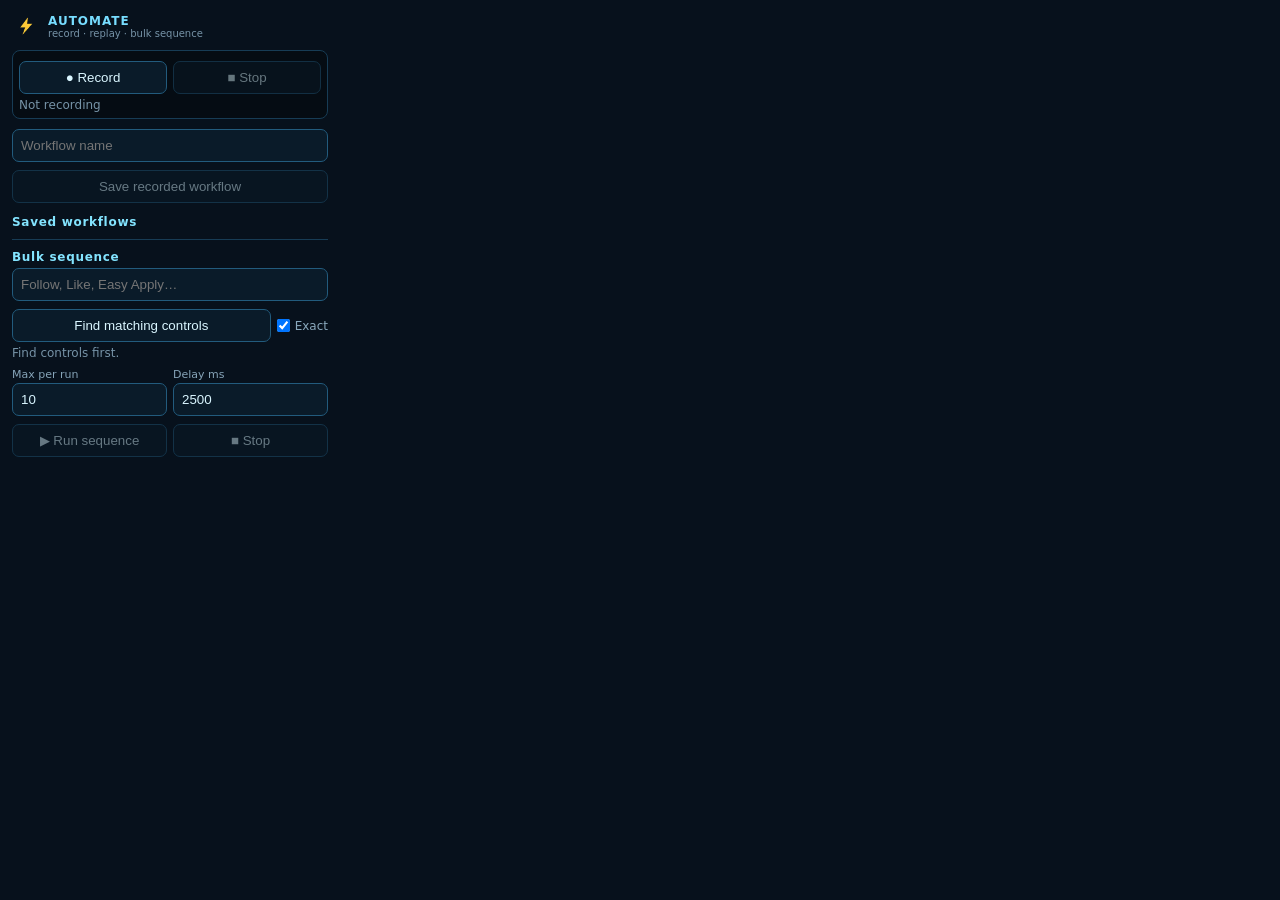
<file: extensions/richmack-automate/popup/index.html>
<!doctype html><meta charset="utf-8"><link rel="stylesheet" href="style.css"><main>
<header><img src="../icons/icon48.png"><div><b>AUTOMATE</b><small>record · replay · bulk sequence</small></div></header>
<section class="record"><div class="row"><button id="record">● Record</button><button id="stop" disabled>■ Stop</button></div><div id="recStatus" class="muted">Not recording</div></section>
<input id="workflowName" placeholder="Workflow name"><button id="save" disabled>Save recorded workflow</button>
<div class="section-title">Saved workflows</div><div id="workflows"></div>
<hr>
<div class="section-title">Bulk sequence</div>
<input id="q" placeholder="Follow, Like, Easy Apply…">
<div class="row"><button id="find">Find matching controls</button><label class="check"><input id="exact" type="checkbox" checked> Exact</label></div>
<div id="bulkSummary" class="muted">Find controls first.</div>
<div id="results"></div>
<div class="bulk-options">
<label>Max per run <input id="limit" type="number" min="1" max="25" value="10"></label>
<label>Delay ms <input id="delay" type="number" min="1000" max="10000" step="500" value="2500"></label>
</div>
<div class="row"><button id="runBulk" disabled>▶ Run sequence</button><button id="stopBulk" disabled>■ Stop</button></div>
<div id="bulkStatus" class="muted"></div>
</main><script src="app.js"></script>
</file>
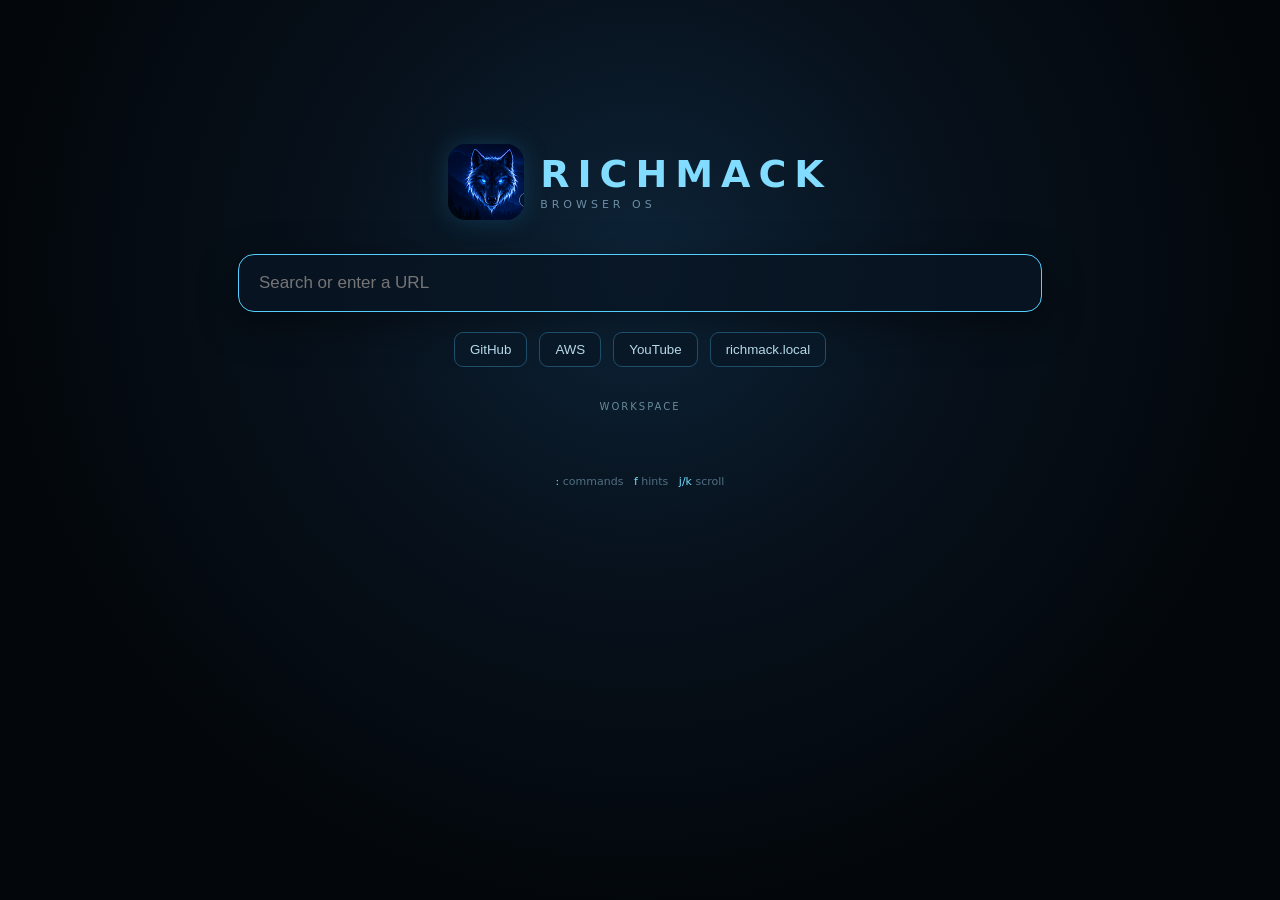
<file: extensions/richmack-core/newtab/index.html>
<!doctype html><html><head><meta charset="utf-8"><meta name="viewport" content="width=device-width"><title>Richmack</title><link rel="stylesheet" href="style.css"></head><body><main><section class="brand"><img src="../icons/icon128.png"><div><h1>RICHMACK</h1><p>BROWSER OS</p></div></section><form id="search"><input id="q" autofocus placeholder="Search or enter a URL"></form><nav class="quick"><button data-url="https://github.com">GitHub</button><button data-url="https://aws.amazon.com/console/">AWS</button><button data-url="https://youtube.com">YouTube</button><button data-url="http://richmack.local">richmack.local</button></nav><section class="work"><span>WORKSPACE</span><div id="workspaces"></div></section><footer><span>:</span> commands &nbsp; <span>f</span> hints &nbsp; <span>j/k</span> scroll</footer></main><script src="app.js"></script></body></html>
</file>
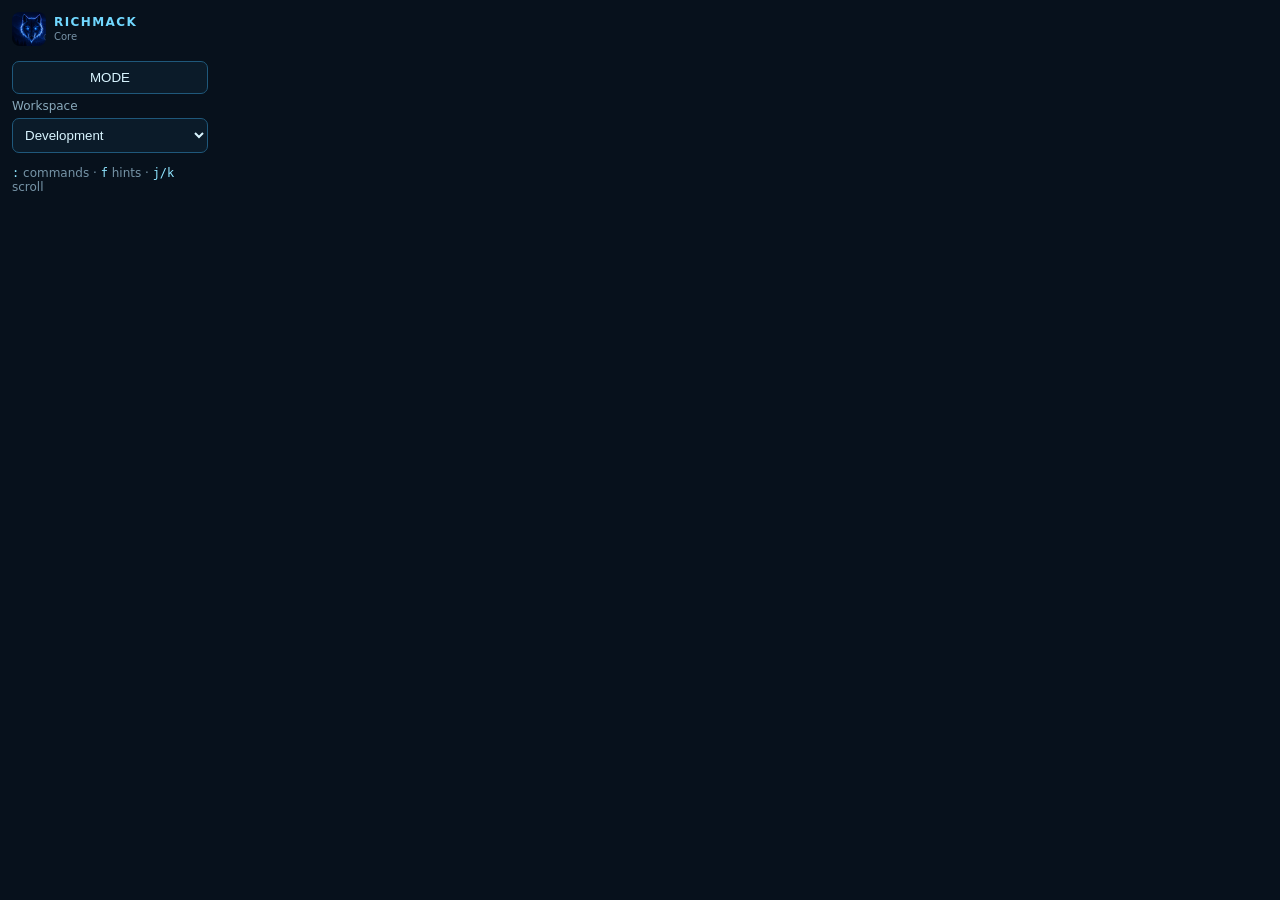
<file: extensions/richmack-core/popup/index.html>
<!doctype html><meta charset="utf-8"><link rel="stylesheet" href="style.css"><main><header><img src="../icons/icon48.png"><div><b>RICHMACK</b><small>Core</small></div></header><button id="mode">MODE</button><label>Workspace<select id="ws"><option>Development</option><option>Research</option><option>Automation</option><option>Media</option></select></label><p><kbd>:</kbd> commands · <kbd>f</kbd> hints · <kbd>j/k</kbd> scroll</p></main><script src="app.js"></script>
</file>
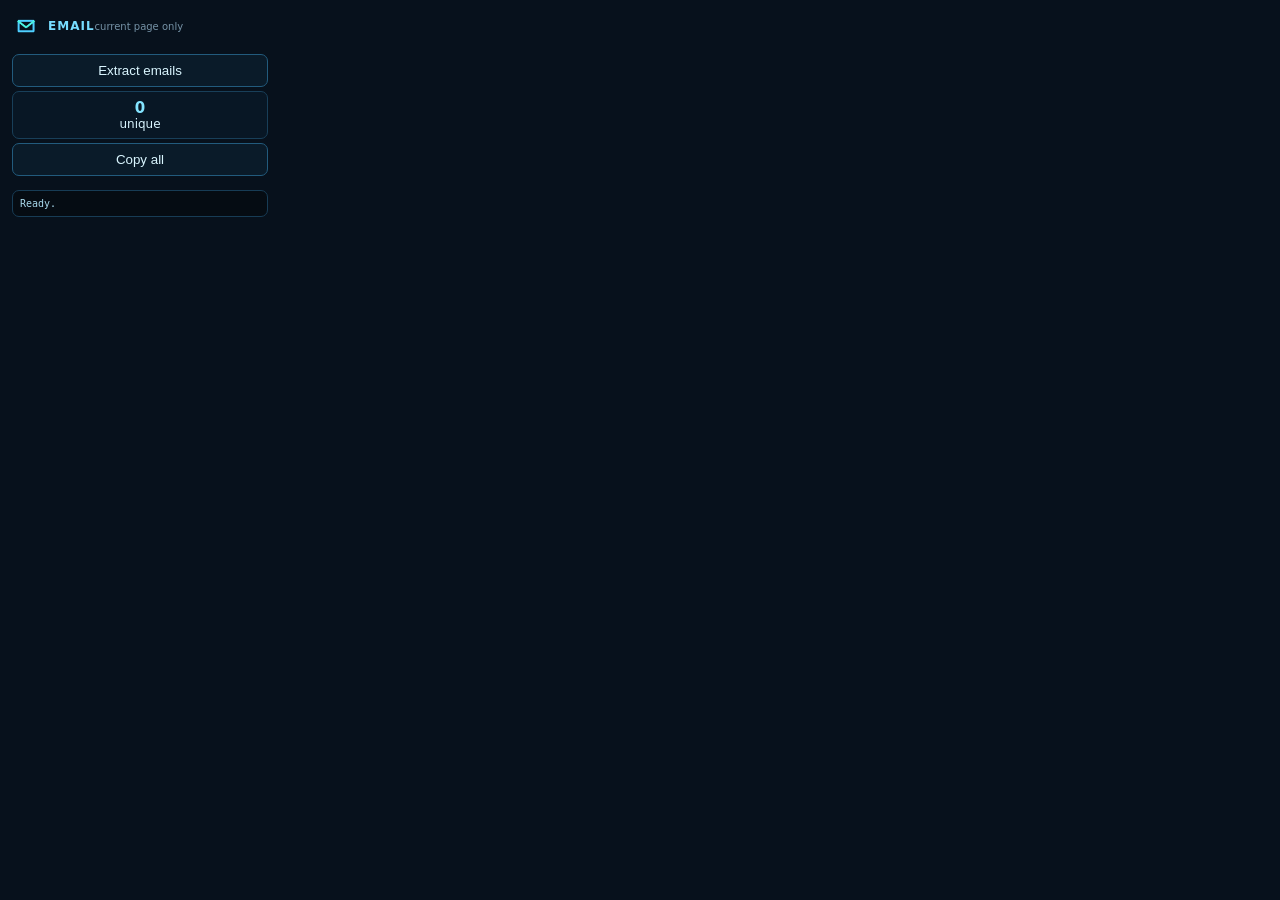
<file: extensions/richmack-email/popup/index.html>
<!doctype html><meta charset="utf-8"><link rel="stylesheet" href="style.css"><main><header><img src="../icons/icon48.png"><div><b>EMAIL</b><small>current page only</small></div></header><button id="scan">Extract emails</button><div class="stat"><b id="count">0</b>unique</div><button id="copy">Copy all</button><pre id="out">Ready.</pre></main><script src="app.js"></script>
</file>
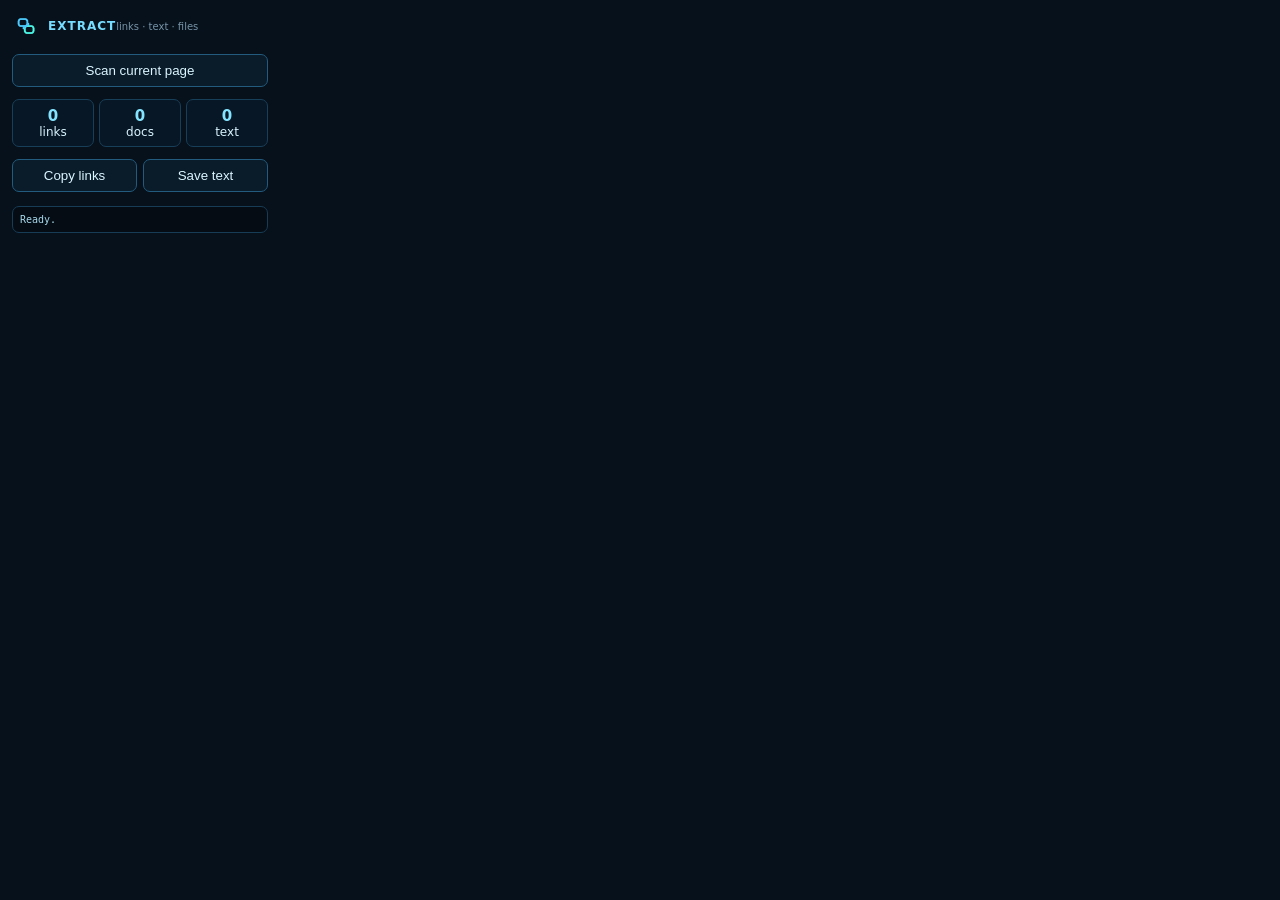
<file: extensions/richmack-extract/popup/index.html>
<!doctype html><meta charset="utf-8"><link rel="stylesheet" href="style.css"><main><header><img src="../icons/icon48.png"><div><b>EXTRACT</b><small>links · text · files</small></div></header><button id="scan">Scan current page</button><div class="stats"><div class="stat"><b id="links">0</b>links</div><div class="stat"><b id="docs">0</b>docs</div><div class="stat"><b id="text">0</b>text</div></div><div class="row"><button id="copy">Copy links</button><button id="save">Save text</button></div><pre id="out">Ready.</pre></main><script src="app.js"></script>
</file>
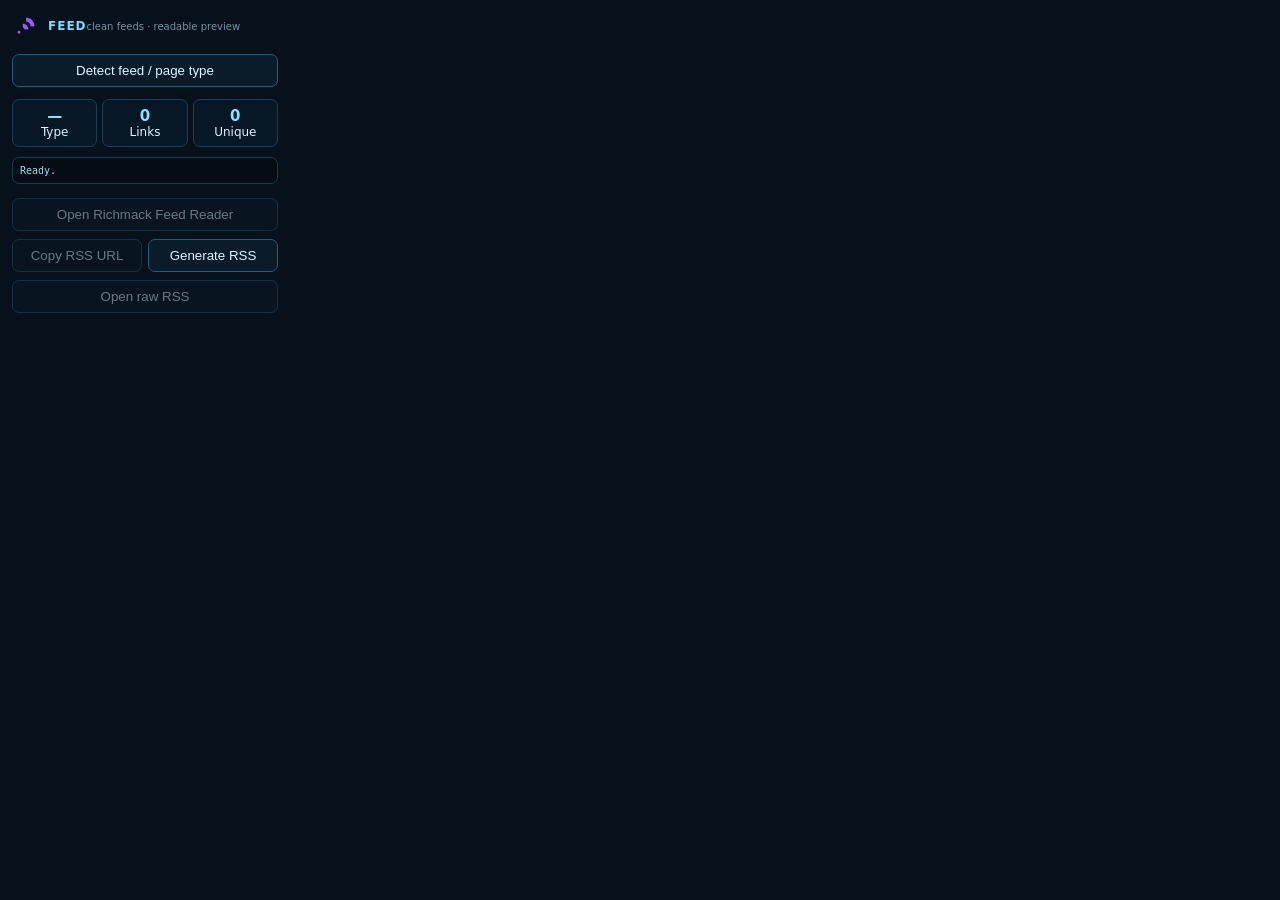
<file: extensions/richmack-feed/popup/index.html>
<!doctype html>
<meta charset="utf-8">
<link rel="stylesheet" href="style.css">
<main>
  <header><img src="../icons/icon48.png"><div><b>FEED</b><small>clean feeds · readable preview</small></div></header>
  <button id="find">Detect feed / page type</button>
  <div id="stats" class="stats" hidden>
    <div class="stat"><b id="type">—</b><span>Type</span></div>
    <div class="stat"><b id="raw">0</b><span>Links</span></div>
    <div class="stat"><b id="items">0</b><span>Unique</span></div>
  </div>
  <pre id="out">Ready.</pre>
  <button id="reader" disabled>Open Richmack Feed Reader</button>
  <div class="row"><button id="copy" disabled>Copy RSS URL</button><button id="generate">Generate RSS</button></div>
  <button id="rawfeed" disabled>Open raw RSS</button>
</main>
<script src="app.js"></script>
</file>
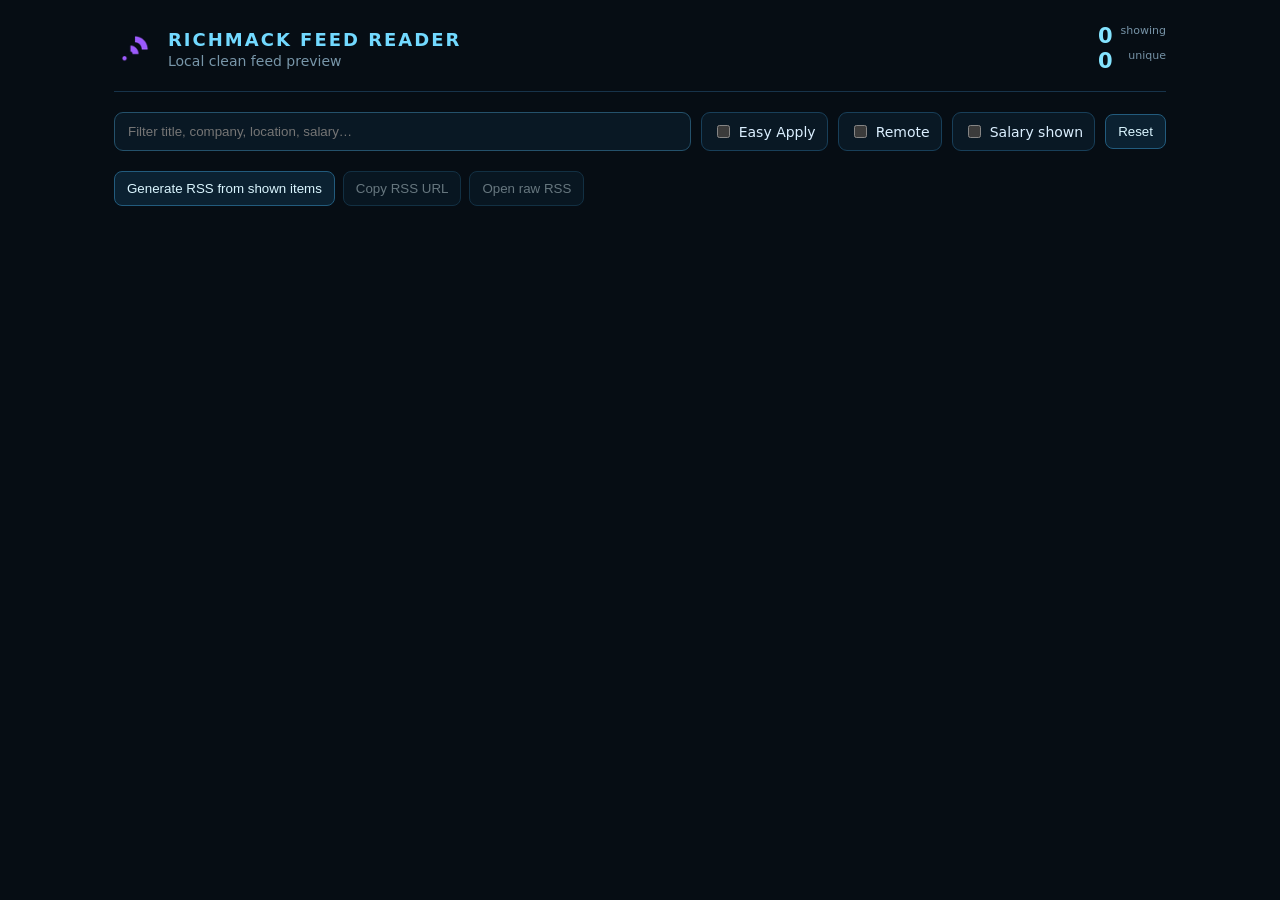
<file: extensions/richmack-feed/reader/index.html>
<!doctype html>
<html><head><meta charset="utf-8"><title>Richmack Feed Reader</title><link rel="stylesheet" href="style.css"></head>
<body><main>
<header><div class="brand"><img src="../icons/icon48.png"><div><strong>RICHMACK FEED READER</strong><span id="source">Local clean feed preview</span></div></div><div class="counts"><b id="showing">0</b><span>showing</span><b id="total">0</b><span>unique</span></div></header>
<section class="filters">
  <input id="q" type="search" placeholder="Filter title, company, location, salary…">
  <label><input id="easy" type="checkbox"> Easy Apply</label>
  <label><input id="remote" type="checkbox"> Remote</label>
  <label><input id="salary" type="checkbox"> Salary shown</label>
  <button id="reset">Reset</button>
</section>
<section class="actions"><button id="generate">Generate RSS from shown items</button><button id="copy" disabled>Copy RSS URL</button><button id="raw" disabled>Open raw RSS</button></section>
<div id="status" role="status"></div>
<section id="cards" class="cards"></section>
</main><script src="app.js"></script></body></html>
</file>
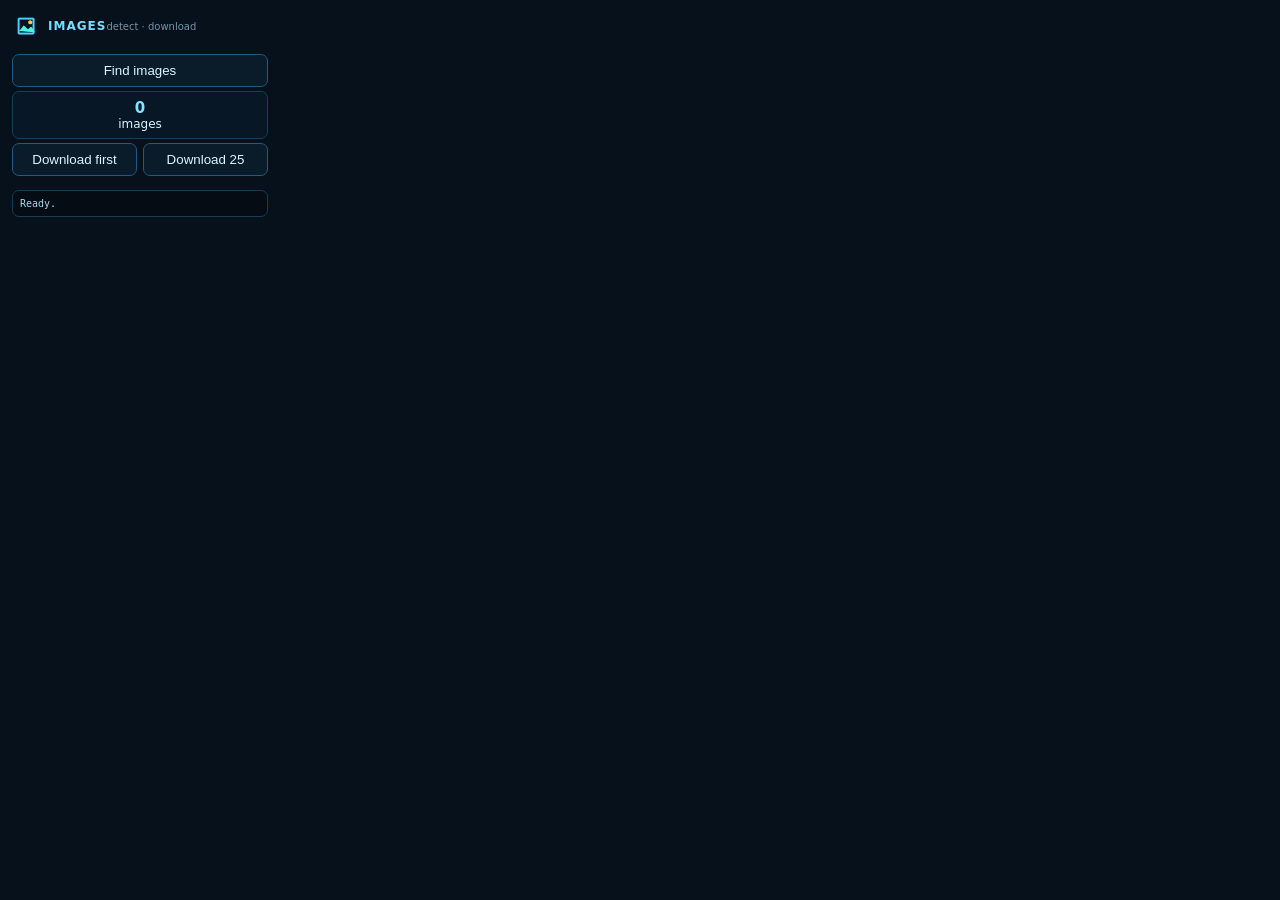
<file: extensions/richmack-images/popup/index.html>
<!doctype html><meta charset="utf-8"><link rel="stylesheet" href="style.css"><main><header><img src="../icons/icon48.png"><div><b>IMAGES</b><small>detect · download</small></div></header><button id="scan">Find images</button><div class="stat"><b id="count">0</b>images</div><div class="row"><button id="one">Download first</button><button id="all">Download 25</button></div><pre id="out">Ready.</pre></main><script src="app.js"></script>
</file>
<file: extensions/richmack-automate/popup/style.css>
*{box-sizing:border-box}body{margin:0;background:#07111c;color:#d9f5ff;font:12px system-ui;width:340px}main{padding:12px}header{display:flex;align-items:center;gap:8px;margin-bottom:10px}header img{width:28px;height:28px}header b{letter-spacing:1px;color:#77ddff}small,.muted{color:#7693a7;display:block}.row{display:flex;gap:6px;align-items:center}.row>*{flex:1}button,input{width:100%;border:1px solid #225b7d;background:#0a1b29;color:#daf6ff;border-radius:7px;padding:8px;margin:4px 0}button{cursor:pointer}button:hover{border-color:#48c8ff}button:disabled{opacity:.45;cursor:default}.section-title{margin-top:8px;color:#83e4ff;font-weight:700;letter-spacing:.7px}.workflow{display:flex;align-items:center;gap:7px;border:1px solid #183f59;background:#081725;border-radius:8px;padding:7px;margin:6px 0}.workflow>div:first-child{flex:1;min-width:0}.actions{display:flex;gap:4px}.actions button{width:auto;white-space:nowrap}.mini{width:32px!important;color:#ff9da9}.record{border:1px solid #173c55;background:#050c13;border-radius:8px;padding:6px;margin-bottom:6px}hr{border:0;border-top:1px solid #173c55;margin:10px 0}#results{max-height:180px;overflow:auto;margin:4px 0}.match{border:1px solid #153b53;border-radius:7px;padding:6px;margin:5px 0;background:#081622}.match b{display:block;color:#d9f5ff}.match span{color:#7693a7;font-size:11px;display:block;white-space:nowrap;overflow:hidden;text-overflow:ellipsis}.bulk-options{display:grid;grid-template-columns:1fr 1fr;gap:6px}.bulk-options label{color:#86a4b8;font-size:11px}.bulk-options input{margin-top:2px}.check{display:flex!important;align-items:center;gap:5px;white-space:nowrap;flex:0 0 auto!important;color:#89a8bc}.check input{width:auto;margin:0}.warn{color:#ffca75}
</file>
<file: extensions/richmack-core/newtab/style.css>
:root{color-scheme:dark}*{box-sizing:border-box}body{margin:0;min-height:100vh;background:radial-gradient(circle at 50% 30%,#0d2438 0,#07111c 34%,#03070b 72%);color:#d8f6ff;font-family:system-ui,-apple-system,sans-serif}main{max-width:860px;margin:auto;padding:16vh 28px 40px}.brand{display:flex;align-items:center;justify-content:center;gap:16px;margin-bottom:34px}.brand img{width:76px;height:76px;border-radius:18px;box-shadow:0 0 25px #2489c444}.brand h1{margin:0;font-size:38px;letter-spacing:8px;color:#81dcff}.brand p{margin:2px 0;color:#6d8ea3;letter-spacing:4px;font-size:11px}form input{width:100%;background:#081522cc;border:1px solid #276183;border-radius:16px;color:#d8f6ff;padding:18px 20px;font-size:17px;outline:none;box-shadow:0 12px 40px #0006}form input:focus{border-color:#55cfff}.quick{display:flex;justify-content:center;gap:12px;flex-wrap:wrap;margin:20px 0 34px}.quick button,.work button{background:#091826;border:1px solid #1f4e6b;color:#b6d9e9;border-radius:9px;padding:9px 15px;cursor:pointer}.quick button:hover,.work button.active{border-color:#42bfff;color:#8ee8ff}.work{text-align:center;color:#69899b;font-size:10px;letter-spacing:2px}.work div{display:flex;justify-content:center;gap:8px;margin-top:9px;flex-wrap:wrap}.work button{font-size:11px}footer{text-align:center;color:#516f82;margin-top:54px;font-size:11px}footer span{color:#72dfff}
</file>
<file: extensions/richmack-core/popup/style.css>
*{box-sizing:border-box}body{margin:0;background:#07111c;color:#d9f5ff;font:12px system-ui;width:220px}main{padding:12px}header{display:flex;gap:8px;align-items:center;margin-bottom:10px}header img{width:34px;height:34px;border-radius:8px}header b{display:block;letter-spacing:1.4px;color:#71d8ff}small{color:#7894a8}button,select{width:100%;background:#0b1b29;color:#d9f5ff;border:1px solid #1f587b;border-radius:7px;padding:8px;margin:5px 0}button.on{border-color:#a253ff;color:#dcaeff}label{display:block;color:#89a9bb}p{margin:8px 0 0;color:#7694a7}kbd{color:#8fe5ff}
</file>
<file: extensions/richmack-email/popup/style.css>
*{box-sizing:border-box}body{margin:0;background:#07111c;color:#d9f5ff;font:12px system-ui;width:280px}main{padding:12px}header{display:flex;align-items:center;gap:8px;margin-bottom:10px}header img{width:28px;height:28px}header b{letter-spacing:1px;color:#77ddff}small,.muted{color:#7693a7}.row{display:flex;gap:6px}.row>*{flex:1}button,input{width:100%;border:1px solid #225b7d;background:#0a1b29;color:#daf6ff;border-radius:7px;padding:8px;margin:4px 0}button{cursor:pointer}button:hover{border-color:#48c8ff}.stats{display:grid;grid-template-columns:repeat(3,1fr);gap:5px;margin:8px 0}.stat{background:#081725;border:1px solid #183f59;border-radius:7px;padding:7px;text-align:center}.stat b{display:block;color:#83e4ff;font-size:15px}pre{white-space:pre-wrap;max-height:160px;overflow:auto;background:#050c13;border:1px solid #173c55;border-radius:7px;padding:7px;color:#a8d9ed;font:10px ui-monospace,monospace}.ok{color:#62e8a1}.warn{color:#ffd76c}
</file>
<file: extensions/richmack-extract/popup/style.css>
*{box-sizing:border-box}body{margin:0;background:#07111c;color:#d9f5ff;font:12px system-ui;width:280px}main{padding:12px}header{display:flex;align-items:center;gap:8px;margin-bottom:10px}header img{width:28px;height:28px}header b{letter-spacing:1px;color:#77ddff}small,.muted{color:#7693a7}.row{display:flex;gap:6px}.row>*{flex:1}button,input{width:100%;border:1px solid #225b7d;background:#0a1b29;color:#daf6ff;border-radius:7px;padding:8px;margin:4px 0}button{cursor:pointer}button:hover{border-color:#48c8ff}.stats{display:grid;grid-template-columns:repeat(3,1fr);gap:5px;margin:8px 0}.stat{background:#081725;border:1px solid #183f59;border-radius:7px;padding:7px;text-align:center}.stat b{display:block;color:#83e4ff;font-size:15px}pre{white-space:pre-wrap;max-height:160px;overflow:auto;background:#050c13;border:1px solid #173c55;border-radius:7px;padding:7px;color:#a8d9ed;font:10px ui-monospace,monospace}.ok{color:#62e8a1}.warn{color:#ffd76c}
</file>
<file: extensions/richmack-feed/popup/style.css>
*{box-sizing:border-box}body{margin:0;background:#07111c;color:#d9f5ff;font:12px system-ui;width:290px}main{padding:12px}header{display:flex;align-items:center;gap:8px;margin-bottom:10px}header img{width:28px;height:28px}header b{letter-spacing:1px;color:#77ddff}small,.muted{color:#7693a7}.row{display:flex;gap:6px}.row>*{flex:1}button,input{width:100%;border:1px solid #225b7d;background:#0a1b29;color:#daf6ff;border-radius:7px;padding:8px;margin:4px 0}button{cursor:pointer}button:hover:not(:disabled){border-color:#48c8ff}button:disabled{opacity:.45;cursor:default}.stats{display:grid;grid-template-columns:repeat(3,1fr);gap:5px;margin:8px 0}.stat{background:#081725;border:1px solid #183f59;border-radius:7px;padding:7px;text-align:center}.stat b{display:block;color:#83e4ff;font-size:15px}pre{white-space:pre-wrap;max-height:105px;overflow:auto;background:#050c13;border:1px solid #173c55;border-radius:7px;padding:7px;color:#a8d9ed;font:10px ui-monospace,monospace}.ok{color:#62e8a1}.warn{color:#ffd76c}
</file>
<file: extensions/richmack-feed/reader/style.css>
:root{color-scheme:dark}*{box-sizing:border-box}body{margin:0;background:#060d14;color:#dbefff;font:14px system-ui,-apple-system,BlinkMacSystemFont,"Segoe UI",sans-serif}main{max-width:1100px;margin:auto;padding:24px}header{display:flex;justify-content:space-between;gap:20px;align-items:center;border-bottom:1px solid #17334a;padding-bottom:18px}.brand{display:flex;gap:12px;align-items:center}.brand img{width:42px;height:42px}.brand strong{display:block;letter-spacing:2px;color:#72d9ff;font-size:18px}.brand span{display:block;color:#7896a9;margin-top:3px}.counts{display:grid;grid-template-columns:auto auto;gap:1px 8px;text-align:right}.counts b{font-size:21px;color:#84e4ff}.counts span{font-size:11px;color:#7693a7}.filters{display:grid;grid-template-columns:minmax(240px,1fr) repeat(3,max-content) max-content;gap:10px;align-items:center;margin:20px 0}.filters input[type=search]{background:#091824;color:#e6f7ff;border:1px solid #24516b;border-radius:9px;padding:11px 13px}.filters label{display:flex;align-items:center;gap:6px;background:#091824;border:1px solid #183f59;border-radius:9px;padding:9px 11px}.filters button,.actions button,.card button,.card a{background:#0b2131;color:#dbf6ff;border:1px solid #225b7d;border-radius:8px;padding:9px 12px;text-decoration:none;cursor:pointer}.actions{display:flex;gap:8px;flex-wrap:wrap;margin-bottom:14px}.actions button:disabled{opacity:.45}.cards{display:grid;gap:12px}.card{background:#08131d;border:1px solid #17384f;border-radius:12px;padding:15px}.card:hover{border-color:#2c7198}.title{font-size:17px;font-weight:700;color:#f1fbff;margin-bottom:7px}.meta{display:flex;gap:8px;flex-wrap:wrap;color:#9ab7c8;margin-bottom:10px}.pill{border:1px solid #244d64;background:#0b1b27;padding:3px 7px;border-radius:999px;font-size:11px}.pill.good{color:#6ceeb0;border-color:#27664d}.pill.pay{color:#ffd87a;border-color:#66552c}.card-actions{display:flex;gap:7px;flex-wrap:wrap}.empty{padding:35px;text-align:center;color:#7896a9;border:1px dashed #24485d;border-radius:12px}#status{color:#88b8ce;margin:8px 0 14px;min-height:20px}@media(max-width:760px){main{padding:14px}.filters{grid-template-columns:1fr 1fr}.filters input[type=search]{grid-column:1/-1}header{align-items:flex-start}.counts{display:none}}
</file>
<file: extensions/richmack-images/popup/style.css>
*{box-sizing:border-box}body{margin:0;background:#07111c;color:#d9f5ff;font:12px system-ui;width:280px}main{padding:12px}header{display:flex;align-items:center;gap:8px;margin-bottom:10px}header img{width:28px;height:28px}header b{letter-spacing:1px;color:#77ddff}small,.muted{color:#7693a7}.row{display:flex;gap:6px}.row>*{flex:1}button,input{width:100%;border:1px solid #225b7d;background:#0a1b29;color:#daf6ff;border-radius:7px;padding:8px;margin:4px 0}button{cursor:pointer}button:hover{border-color:#48c8ff}.stats{display:grid;grid-template-columns:repeat(3,1fr);gap:5px;margin:8px 0}.stat{background:#081725;border:1px solid #183f59;border-radius:7px;padding:7px;text-align:center}.stat b{display:block;color:#83e4ff;font-size:15px}pre{white-space:pre-wrap;max-height:160px;overflow:auto;background:#050c13;border:1px solid #173c55;border-radius:7px;padding:7px;color:#a8d9ed;font:10px ui-monospace,monospace}.ok{color:#62e8a1}.warn{color:#ffd76c}
</file>
